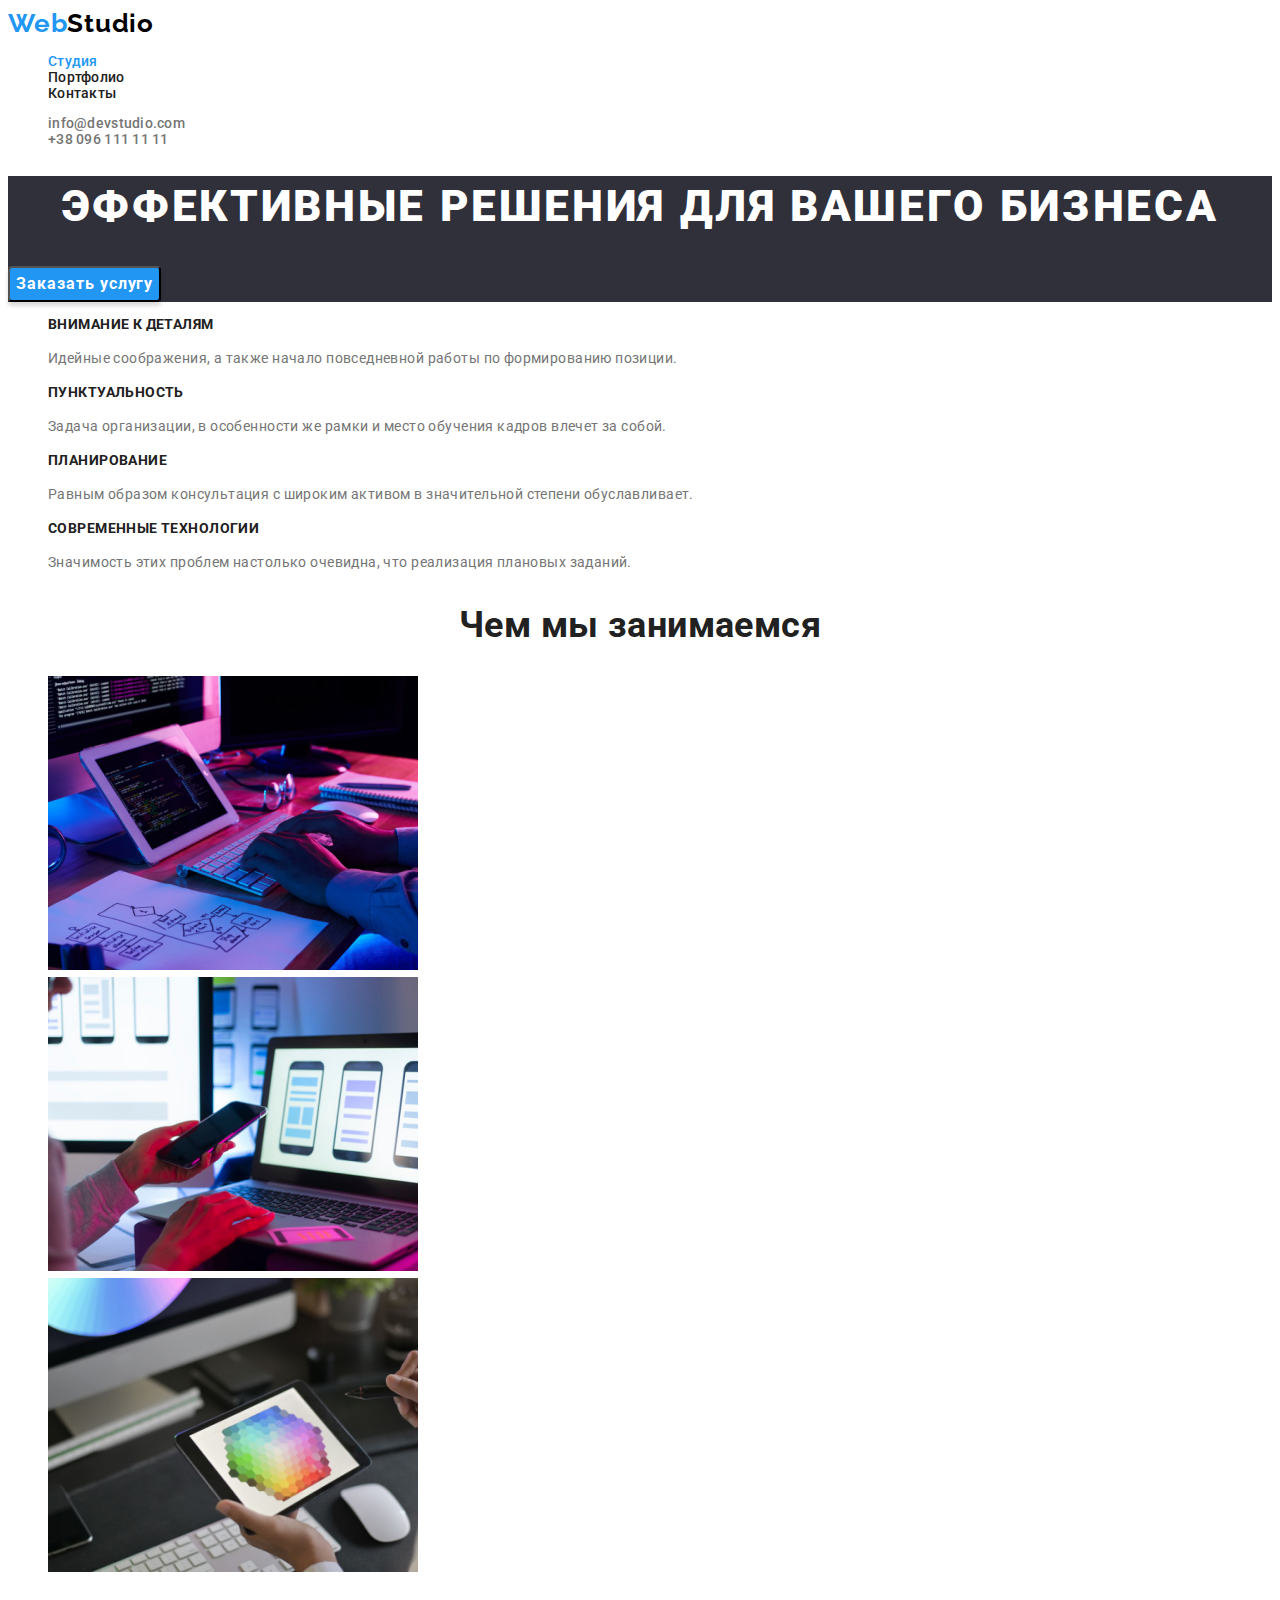
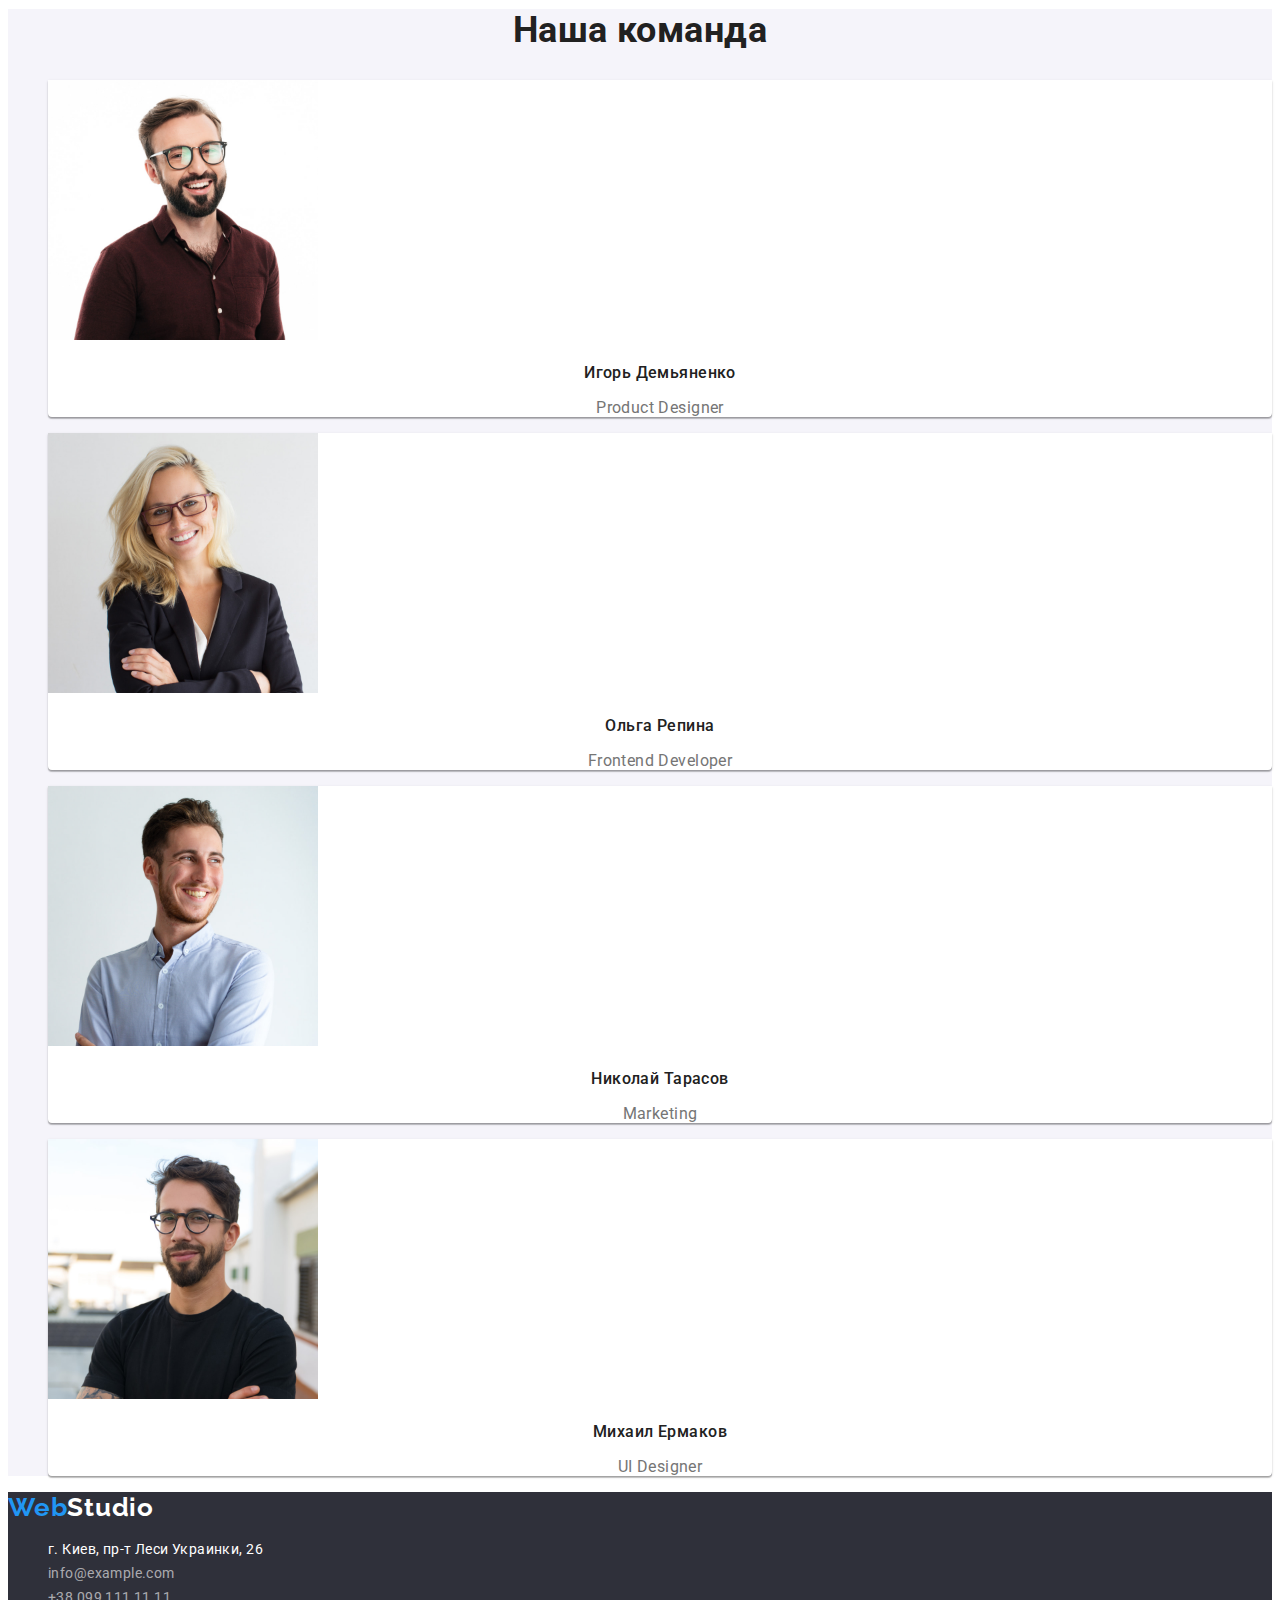
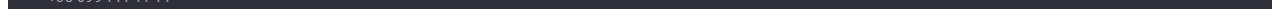
<file: index.html>
<!DOCTYPE html>
<html lang="ru">
  <head>
    <meta charset="UTF-8" />
    <meta http-equiv="X-UA-Compatible" content="IE=edge" />
    <meta name="viewport" content="width=device-width, initial-scale=1.0" />
    <title>WebStudio</title>
    <link rel="preconnect" href="https://fonts.googleapis.com" />
    <link rel="preconnect" href="https://fonts.gstatic.com" crossorigin />
    <link
      href="https://fonts.googleapis.com/css2?family=Raleway:wght@700&family=Roboto:wght@400;500;700;900&display=swap"
      rel="stylesheet"
    />
    <link rel="stylesheet" href="./css/styles.css" />
  </head>
  <body>
    <!-- Header section -->
    <header class="header">
      <a href="./index.html" lang="en" class="logo link"
        >Web<span class="logo-text1">Studio</span></a
      >
      <nav class="header-nav">
        <ul class="header-list list">
          <li class="header-item">
            <a href="./index.html" class="header-link header-link-current link">Студия</a>
          </li>
          <li class="header-item">
            <a href="./portfolio.html" class="header-link link">Портфолио</a>
          </li>
          <li class="header-item"><a href="" class="header-link link">Контакты</a></li>
        </ul>
      </nav>
      <ul class="contact-list list">
        <li class="header-contact">
          <a href="mailto:info@devstudio.com" class="link">info@devstudio.com</a>
        </li>
        <li class="header-contact">
          <a href="tel:+380961111111" class="link">+38 096 111 11 11</a>
        </li>
      </ul>
    </header>
    <!-- Main section -->
    <main>
      <!-- Hero section -->
      <section class="hero">
        <h1 class="hero-title">Эффективные решения для вашего бизнеса</h1>
        <button type="button" class="hero-btn btn">Заказать услугу</button>
      </section>
      <!-- About section -->
      <section class="about">
        <h2 hidden class="section-title">Сильные качества</h2>
        <ul class="about-list list">
          <li class="about-item">
            <h3 class="about-uppertitle">Внимание к деталям</h3>
            <p class="about-text">
              Идейные соображения, а также начало повседневной работы по формированию позиции.
            </p>
          </li>
          <li class="about-item">
            <h3 class="about-uppertitle">Пунктуальность</h3>
            <p class="about-text">
              Задача организации, в особенности же рамки и место обучения кадров влечет за собой.
            </p>
          </li>
          <li class="about-item">
            <h3 class="about-uppertitle">Планирование</h3>
            <p class="about-text">
              Равным образом консультация с широким активом в значительной степени обуславливает.
            </p>
          </li>
          <li class="about-item">
            <h3 class="about-uppertitle">Современные технологии</h3>
            <p class="about-text">
              Значимость этих проблем настолько очевидна, что реализация плановых заданий.
            </p>
          </li>
        </ul>
      </section>
      <!-- Work section -->
      <section class="work">
        <h2 class="section-title">Чем мы занимаемся</h2>
        <ul class="work-list list">
          <li class="work-item">
            <img
              src="./images/work/box1.jpg"
              alt="Написание программного кода"
              width="370"
              height="294"
              class="work-img"
            />
          </li>
          <li class="work-item">
            <img
              src="./images/work/box2.jpg"
              alt="Разработка мобильных приложений"
              width="370"
              height="294"
              class="work-img"
            />
          </li>
          <li class="work-item">
            <img
              src="./images/work/box3.jpg"
              alt="дизайнерский подбор цветового решения"
              width="370"
              height="294"
              class="work-img"
            />
          </li>
        </ul>
      </section>
      <!-- Team section -->
      <section class="team">
        <h2 class="section-title">Наша команда</h2>
        <ul class="team-list list">
          <li class="team-item">
            <img
              src="./images/team/igor.jpg"
              alt="Игорь Демьяненко"
              width="270"
              height="260"
              class="team-img"
            />
            <h3 class="team-uppertitle">Игорь Демьяненко</h3>
            <p lang="en" class="team-text">Product Designer</p>
          </li>
          <li class="team-item">
            <img
              src="./images/team/olga.jpg"
              alt="Ольга Репина"
              width="270"
              height="260"
              class="team-img"
            />
            <h3 class="team-uppertitle">Ольга Репина</h3>
            <p lang="en" class="team-text">Frontend Developer</p>
          </li>
          <li class="team-item">
            <img
              src="./images/team/nikolai.jpg"
              alt="Николай Тарасов"
              width="270"
              height="260"
              class="team-img"
            />
            <h3 class="team-uppertitle">Николай Тарасов</h3>
            <p lang="en" class="team-text">Marketing</p>
          </li>
          <li class="team-item">
            <img
              src="./images/team/mihail.jpg"
              alt="Михаил Ермаков"
              width="270"
              height="260"
              class="team-img"
            />
            <h3 class="team-uppertitle">Михаил Ермаков</h3>
            <p lang="en" class="team-text">UI Designer</p>
          </li>
        </ul>
      </section>
    </main>
    <!-- Footer section -->
    <footer class="footer">
      <a href="./index.html" lang="en" class="logo link"
        >Web<span class="logo-text2">Studio</span></a
      >
      <address class="address">
        <ul class="address-list list">
          <li class="address-item">
            <a
              href="https://goo.gl/maps/ze5Cd1obeBFwj9Hn6"
              target="_blank"
              rel="noopener noreferrer nofollow"
              class="address-link link"
              >г. Киев, пр-т Леси Украинки, 26</a
            >
          </li>
          <li class="address-item">
            <a href="mailto:info@example.com" class="address-contact link">info@example.com</a>
          </li>
          <li class="address-item">
            <a href="tel:+380991111111" class="address-contact link">+38 099 111 11 11</a>
          </li>
        </ul>
      </address>
    </footer>
  </body>
</html>
</file>
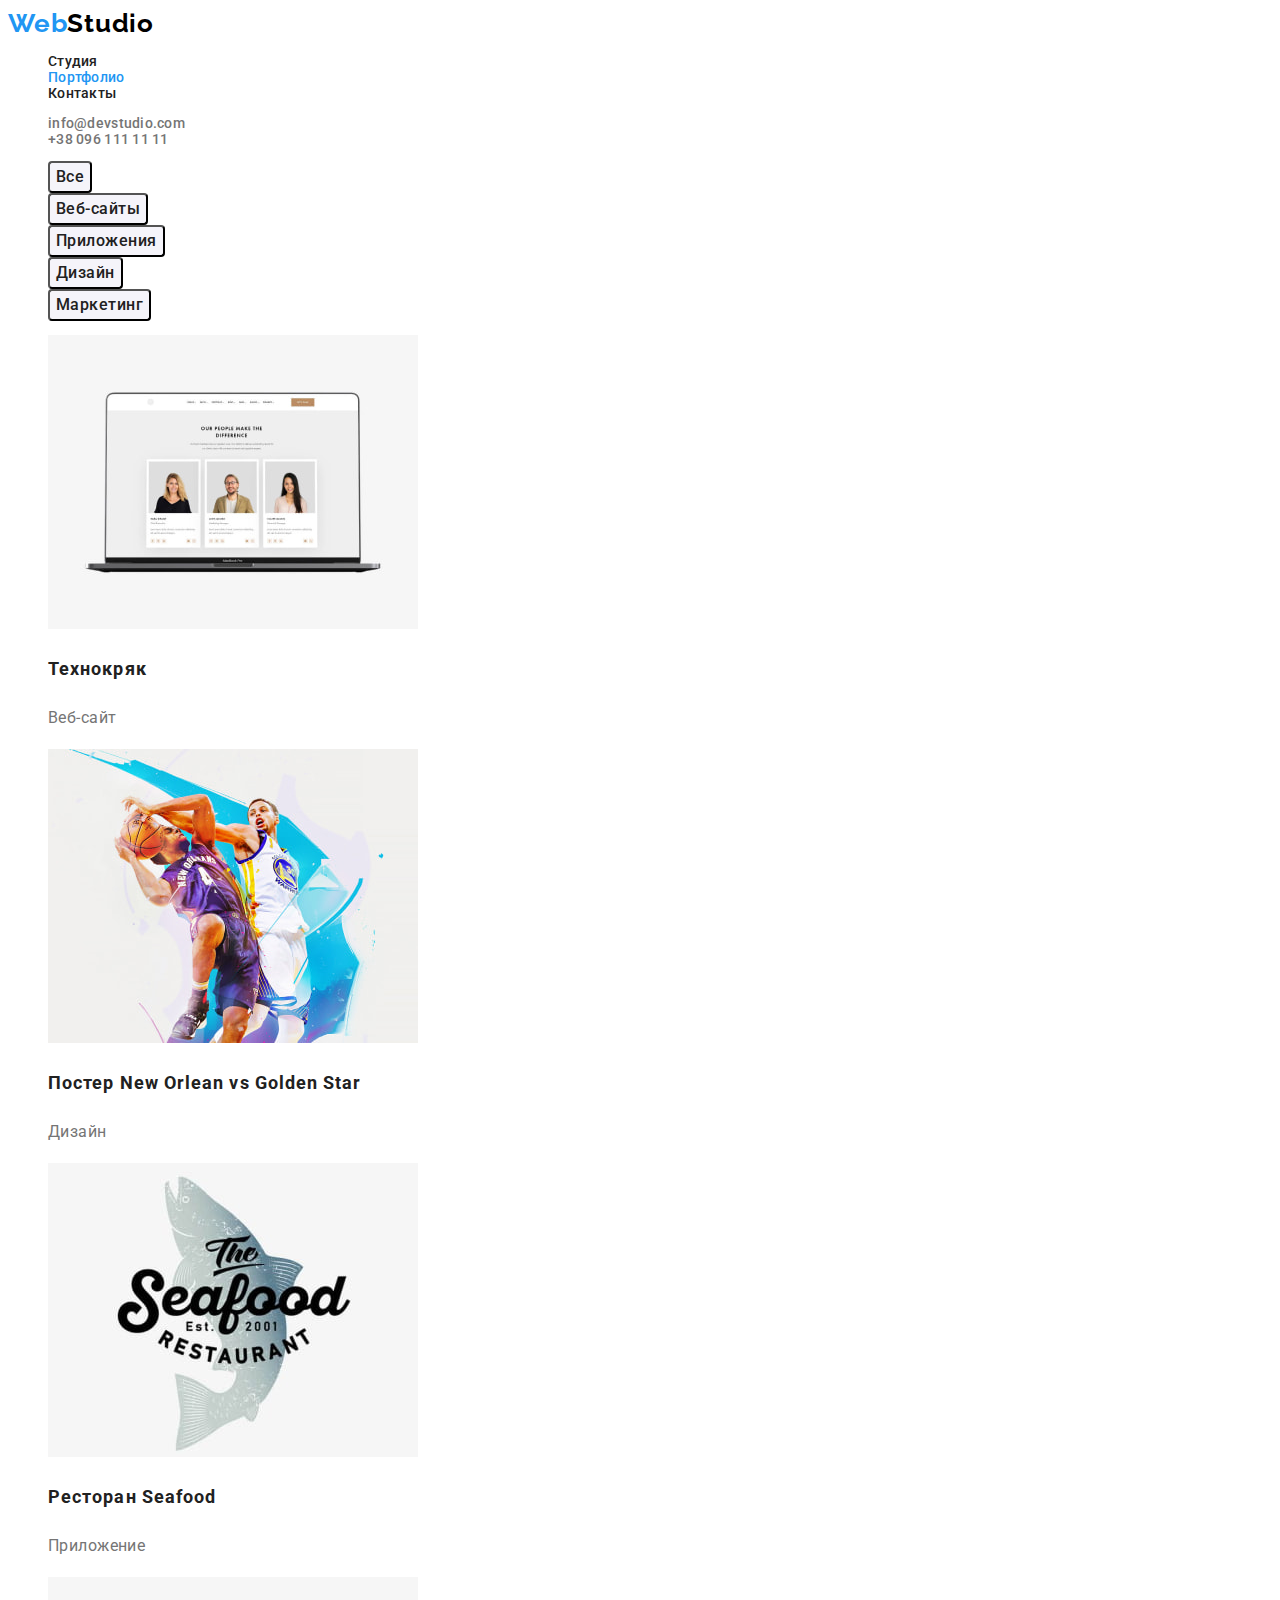
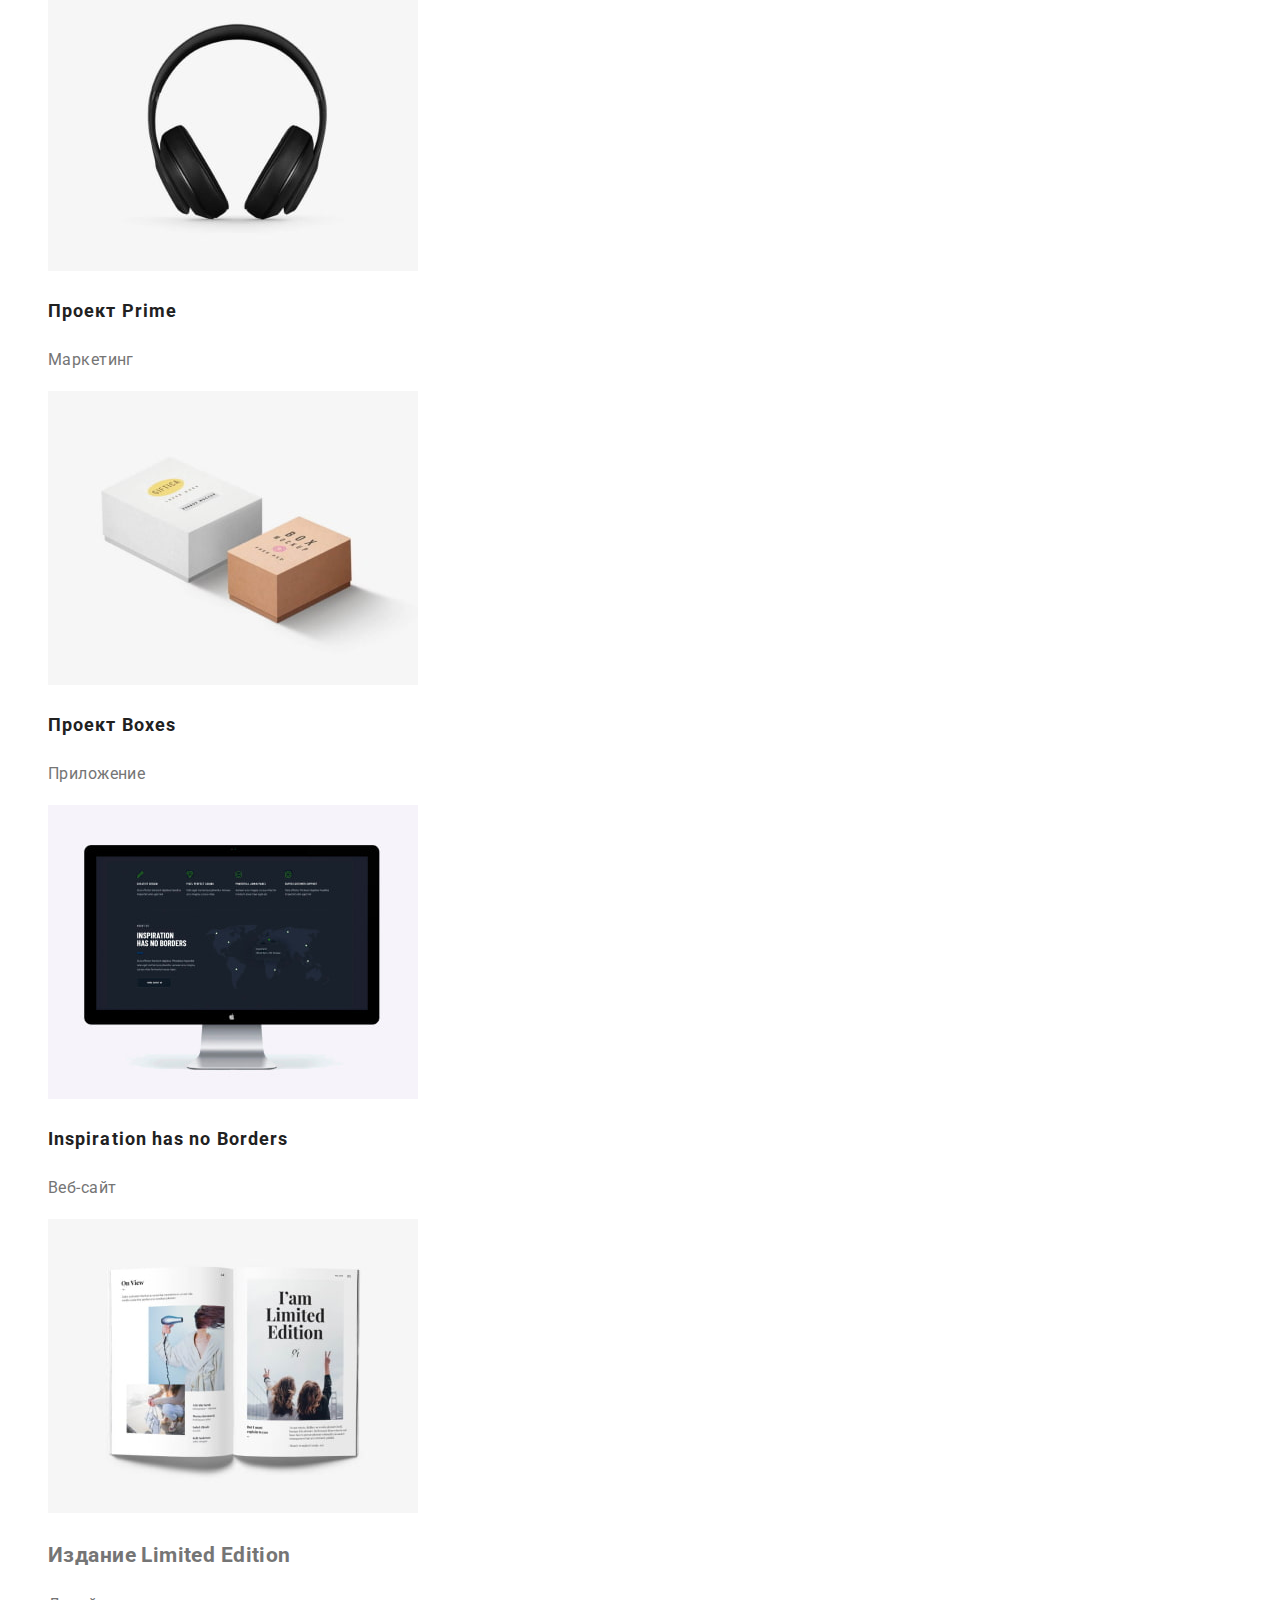
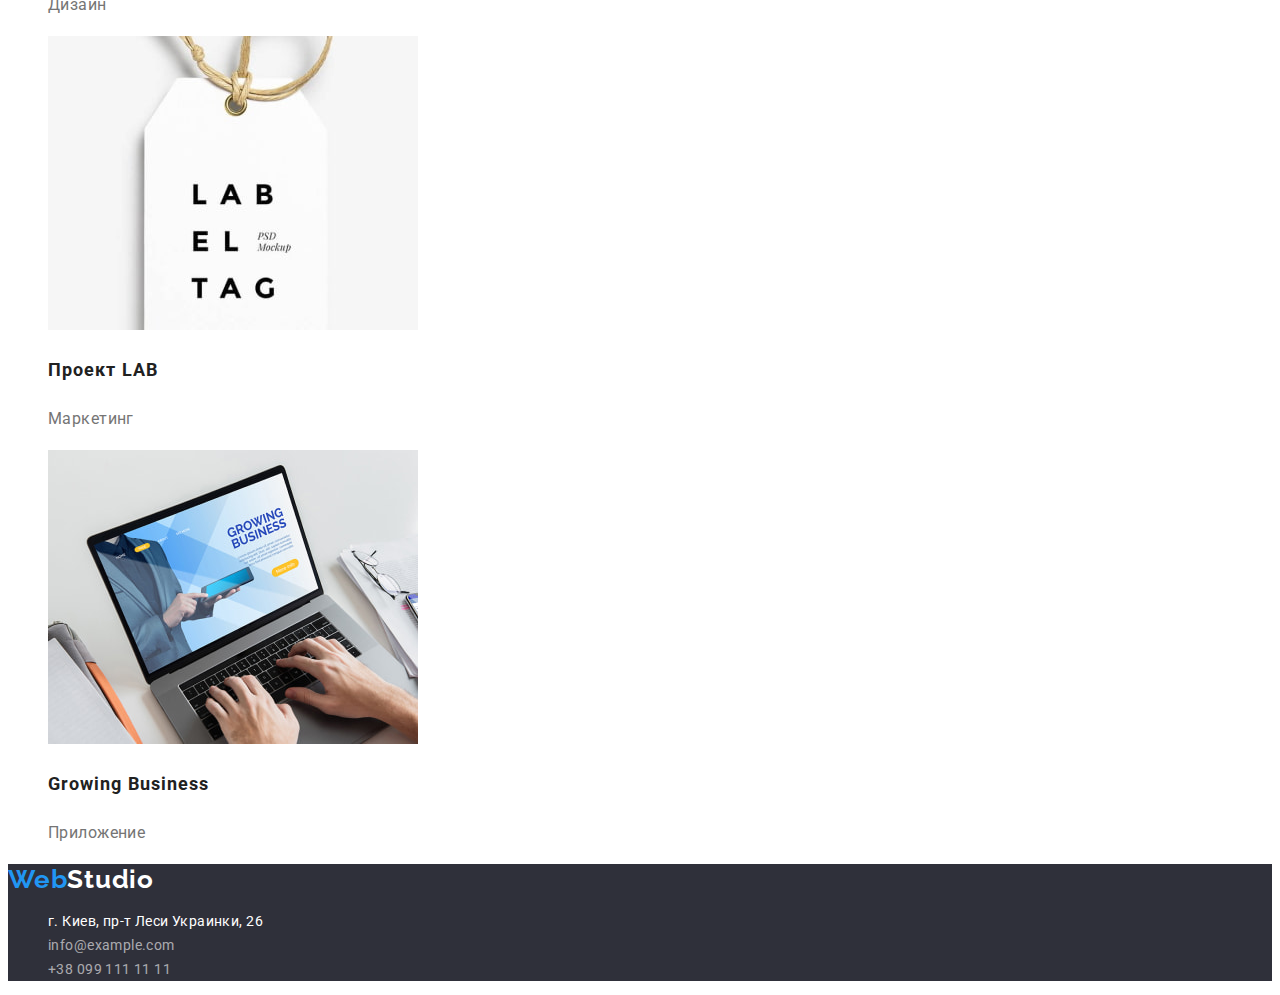
<file: portfolio.html>
<!DOCTYPE html>
<html lang="ru">
  <head>
    <meta charset="UTF-8" />
    <meta http-equiv="X-UA-Compatible" content="IE=edge" />
    <meta name="viewport" content="width=device-width, initial-scale=1.0" />
    <title>WebStudio</title>
    <link rel="preconnect" href="https://fonts.googleapis.com" />
    <link rel="preconnect" href="https://fonts.gstatic.com" crossorigin />
    <link
      href="https://fonts.googleapis.com/css2?family=Raleway:wght@700&family=Roboto:wght@400;500;700;900&display=swap"
      rel="stylesheet"
    />
    <link rel="stylesheet" href="./css/styles.css" />
  </head>
  <body>
    <!-- Header section -->
    <header class="header">
      <a href="./index.html" lang="en" class="logo link"
        >Web<span class="logo-text1">Studio</span></a
      >
      <nav class="header-nav">
        <ul class="header-list list">
          <li class="header-item">
            <a href="./index.html" class="header-link link">Студия</a>
          </li>
          <li class="header-item">
            <a href="./portfolio.html" class="header-link header-link-current link">Портфолио</a>
          </li>
          <li class="header-item"><a href="" class="header-link link">Контакты</a></li>
        </ul>
      </nav>
      <ul class="contact-list list">
        <li class="header-contact">
          <a href="mailto:info@devstudio.com" class="link">info@devstudio.com</a>
        </li>
        <li class="header-contact">
          <a href="tel:+380961111111" class="link">+38 096 111 11 11</a>
        </li>
      </ul>
    </header>
    <!-- Main section -->
    <main>
      <section class="portfolio">
        <h1 hidden>Портфолио</h1>
        <ul class="filter-list list">
          <li class="filter-item"><button type="button" class="filter-btn btn">Все</button></li>
          <li class="filter-item">
            <button type="button" class="filter-btn btn">Веб-сайты</button>
          </li>
          <li class="filter-item">
            <button type="button" class="filter-btn btn">Приложения</button>
          </li>
          <li class="filter-item"><button type="button" class="filter-btn btn">Дизайн</button></li>
          <li class="filter-item">
            <button type="button" class="filter-btn btn">Маркетинг</button>
          </li>
        </ul>
        <!-- Projects -->
        <ul class="project-list list">
          <li class="project-item">
            <a href="" target="_blank" rel="noopener noreferrer nofollow" class="project-link link">
              <img
                src="./images/portfolio/project1.jpg"
                alt="Проект1"
                class="project-img"
                width="370"
                height="294"
              />
              <h2 class="project-title">Технокряк</h2>
              <p class="project-uppertitle">Веб-сайт</p>
            </a>
          </li>
          <li class="project-item">
            <a href="" target="_blank" rel="noopener noreferrer nofollow" class="project-link link">
              <img
                src="./images/portfolio/project2.jpg"
                alt="Проект2"
                class="project-img"
                width="370"
                height="294"
              />
              <h2 class="project-title">Постер <span lang="en">New Orlean vs Golden Star</span></h2>
              <p class="project-uppertitle">Дизайн</p>
            </a>
          </li>
          <li class="project-item">
            <a href="" target="_blank" rel="noopener noreferrer nofollow" class="project-link link">
              <img
                src="./images/portfolio/project3.jpg"
                alt="Проект3"
                class="project-img"
                width="370"
                height="294"
              />
              <h2 class="project-title">Ресторан <span lang="en">Seafood</span></h2>
              <p class="project-uppertitle">Приложение</p>
            </a>
          </li>
          <li class="project-item">
            <a href="" target="_blank" rel="noopener noreferrer nofollow" class="project-link link">
              <img
                src="./images/portfolio/project4.jpg"
                alt="Проект4"
                class="project-img"
                width="370"
                height="294"
              />
              <h2 class="project-title">Проект <span lang="en">Prime</span></h2>
              <p class="project-uppertitle">Маркетинг</p>
            </a>
          </li>
          <li class="project-item">
            <a href="" target="_blank" rel="noopener noreferrer nofollow" class="project-link link">
              <img
                src="./images/portfolio/project5.jpg"
                alt="Проект5"
                class="project-img"
                width="370"
                height="294"
              />
              <h2 class="project-title">Проект <span lang="en">Boxes</span></h2>
              <p class="project-uppertitle">Приложение</p>
            </a>
          </li>
          <li class="project-item">
            <a href="" target="_blank" rel="noopener noreferrer nofollow" class="project-link link">
              <img
                src="./images/portfolio/project6.jpg"
                alt="Проект6"
                class="project-img"
                width="370"
                height="294"
              />
              <h2 class="project-title" lang="en">Inspiration has no Borders</h2>
              <p class="project-uppertitle">Веб-сайт</p>
            </a>
          </li>
          <li class="project-item">
            <a href="" target="_blank" rel="noopener noreferrer nofollow" class="project-link link">
              <img
                src="./images/portfolio/project7.jpg"
                alt="Проект7"
                class="project-img"
                width="370"
                height="294"
              />
              <h2>Издание <span lang="en">Limited Edition</span></h2>
              <p class="project-uppertitle">Дизайн</p>
            </a>
          </li>
          <li class="project-item">
            <a href="" target="_blank" rel="noopener noreferrer nofollow" class="project-link link">
              <img
                src="./images/portfolio/project8.jpg"
                alt="Проект8"
                class="project-img"
                width="370"
                height="294"
              />
              <h2 class="project-title">Проект <span lang="en">LAB</span></h2>
              <p class="project-uppertitle">Маркетинг</p>
            </a>
          </li>
          <li class="project-item">
            <a href="" target="_blank" rel="noopener noreferrer nofollow" class="project-link link">
              <img
                src="./images/portfolio/project9.jpg"
                alt="Проект9"
                class="project-img"
                width="370"
                height="294"
              />
              <h2 class="project-title" lang="en">Growing Business</h2>
              <p class="project-uppertitle">Приложение</p>
            </a>
          </li>
        </ul>
      </section>
    </main>
    <!-- Footer section -->
    <footer class="footer">
      <a href="./index.html" lang="en" class="logo link"
        >Web<span class="logo-text2">Studio</span></a
      >
      <address class="address">
        <ul class="address-list list">
          <li class="address-item">
            <a
              href="https://goo.gl/maps/ze5Cd1obeBFwj9Hn6"
              target="_blank"
              rel="noopener noreferrer nofollow"
              class="address-link link"
              >г. Киев, пр-т Леси Украинки, 26</a
            >
          </li>
          <li class="address-item">
            <a href="mailto:info@example.com" class="address-contact link">info@example.com</a>
          </li>
          <li class="address-item">
            <a href="tel:+380991111111" class="address-contact link">+38 099 111 11 11</a>
          </li>
        </ul>
      </address>
    </footer>
  </body>
</html>
</file>
<file: css/styles.css>
:root {
  /* Fonts */
  --main-font: 'Roboto', sans-serif;
  --secondary-font: 'Raleway', sans-serif;
  /* Text colors */
  --main-txt-cl: #212121;
  --accent-txt-cl: #2196f3;
  --grey-txt-cl: #757575;
  --wh-txt-cl: #ffffff;
  --bl-txt-cl: #000000;
  --address-cl: rgba(255, 255, 255, 0.6);
  /* Bg colors */
  --dark-bg-cl: #2f303a;
  --grey-bg-cl: #f5f4fa;
  /* Others */
}

/* Body */
body {
  font-family: var(--main-font);
  color: var(--main-txt-cl);
  font-weight: 400;
  font-size: 14px;
  line-height: calc(24 / 14);
  letter-spacing: 0.03em;
  color: var(--grey-txt-cl);
}

/* Reset style */
.link {
  text-decoration: none;
  color: currentColor;
}

.list {
  list-style: none;
}

/* Button styles */

.btn {
  font-family: inherit;
  font-size: 16px;
  cursor: pointer;
}

.btn:hover,
.btn:focus {
  color: var(--wh-txt-cl);
  background-color: var(--accent-txt-cl);
}

/* Logo */
.logo {
  font-family: 'Raleway';
  font-style: normal;
  font-weight: 700;
  font-size: 26px;
  line-height: 31px;
  letter-spacing: 0.03em;
  color: var(--accent-txt-cl);
}

.logo-text1 {
  color: var(--bl-txt-cl);
}

.logo-text2 {
  color: var(--wh-txt-cl);
}

/* Header section */
header.header {
  font-weight: 500;
  line-height: calc(16 / 14);
  letter-spacing: 0.02em;
}

.header-link {
  color: var(--main-txt-cl);
}

.header-link:hover,
.header-link:focus {
  color: var(--accent-txt-cl);
}

.header-link-current {
  color: var(--accent-txt-cl);
}

.header-contact:hover,
.header-contact:focus {
  color: var(--accent-txt-cl);
}

/* Main */

.section-title {
  font-weight: 700;
  font-size: 36px;
  line-height: calc(42 / 36);
  text-align: center;
  color: var(--main-txt-cl);
}

/* Hero section */
.hero {
  background-color: #2f303a;
}

.hero-title {
  font-weight: 900;
  font-size: 44px;
  line-height: calc(60 / 44);
  text-align: center;
  letter-spacing: 0.06em;
  text-transform: uppercase;
  color: var(--wh-txt-cl);
}

.hero-btn {
  font-weight: 700;
  line-height: calc(30 / 16);
  display: flex;
  align-items: center;
  text-align: center;
  letter-spacing: 0.06em;
  color: #ffffff;
  background-color: var(--accent-txt-cl);
  box-shadow: 0px 4px 4px rgba(0, 0, 0, 0.15);
  border-radius: 4px;
}

/* About section */

.about-uppertitle {
  font-weight: 700;
  font-size: 14px;
  line-height: calc(16 / 14);
  text-transform: uppercase;
  color: var(--main-txt-cl);
}

/* Work section */
.work {
  background-color: var(--btn-txt-cl);
}

/*  Team section */
.team {
  background-color: var(--grey-bg-cl);
}

.team-item {
  background: var(--wh-txt-cl);
  box-shadow: 0px 1px 3px rgba(0, 0, 0, 0.12), 0px 1px 1px rgba(0, 0, 0, 0.14),
    0px 2px 1px rgba(0, 0, 0, 0.2);
  border-radius: 0px 0px 4px 4px;
}

.team-text,
.team-uppertitle {
  font-size: 16px;
  line-height: calc(19 / 16);
  text-align: center;
}

.team-uppertitle {
  font-weight: 500;
  color: var(--main-txt-cl);
}

/* Footer section */
.footer {
  background-color: var(--dark-bg-cl);
}

address {
  display: block;
  font-style: normal;
}

.address-item {
  color: var(--wh-txt-cl);
}

.address-contact {
  color: var(--address-cl);
}

/* Portfolio */

/* Menu section */
.filter-btn {
  font-weight: 500;
  line-height: calc(26 / 16);
  text-align: center;
  letter-spacing: 0.03em;
  color: var(--main-txt-cl);
  background-color: var(--grey-bg-cl);
  border-radius: 4px;
}

.filter-btn:hover,
.filter-btn:focus {
  color: var(--wh-txt-cl);
  background: var(--accent-txt-cl);
  box-shadow: 0px 3px 1px rgba(0, 0, 0, 0.1), 0px 1px 2px rgba(0, 0, 0, 0.08),
    0px 2px 2px rgba(0, 0, 0, 0.12);
  border-radius: 4px;
}

/* Project */

.project-title {
  font-weight: 700;
  font-size: 18px;
  line-height: 36px;
  letter-spacing: 0.06em;
  color: var(--main-txt-cl);
}

.project-uppertitle {
  font-size: 16px;
  line-height: calc(30 / 16);
}
</file>
